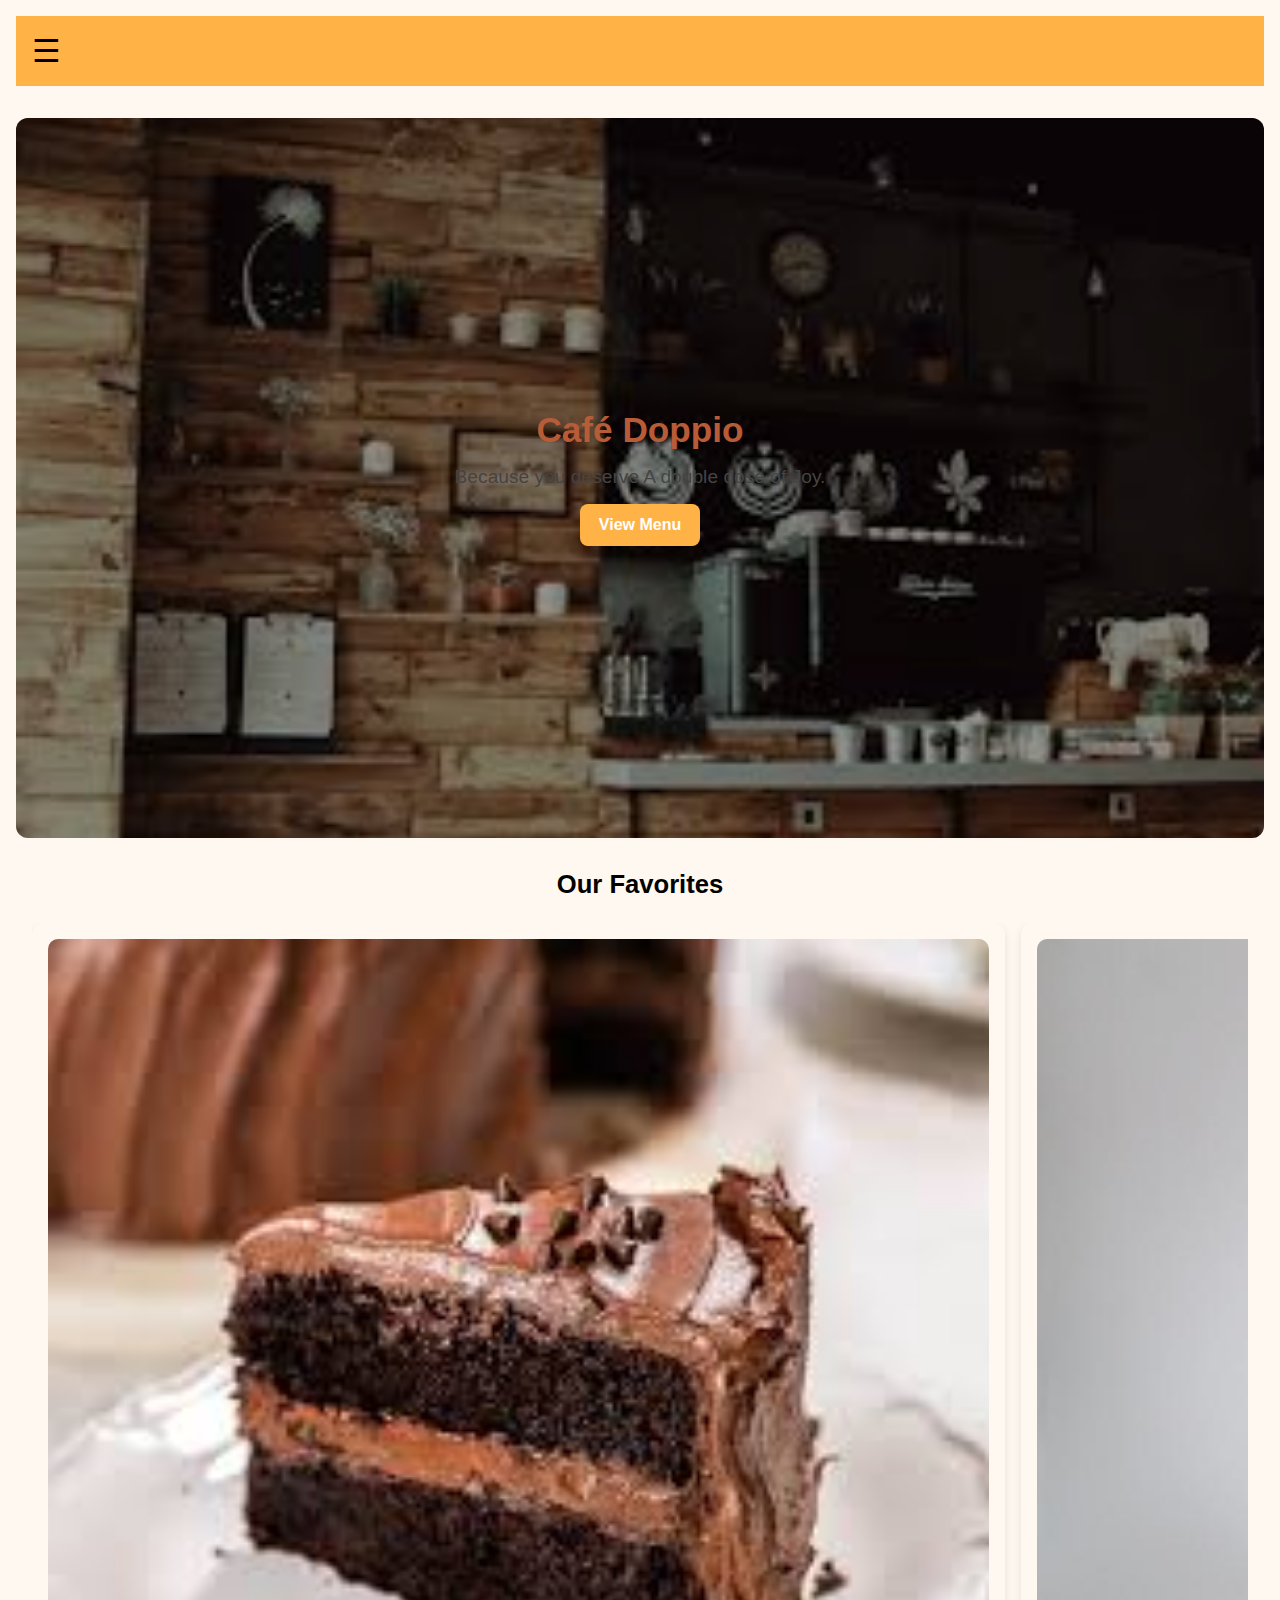
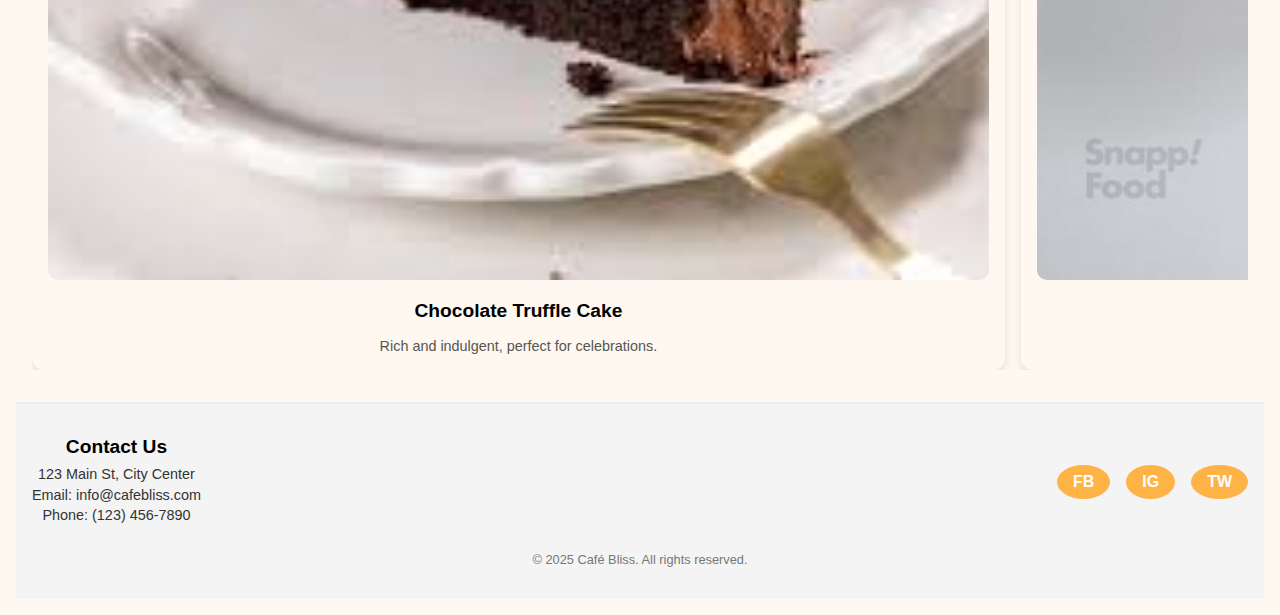
<file: cafe-website/index.html>
<!DOCTYPE html>
<html lang="en">
<head>
  <meta charset="UTF-8" />
  <meta name="viewport" content="width=device-width, initial-scale=1.0"/>
  <title>Café Bliss</title>
  <link rel="stylesheet" href="css/styles.css" />
</head>
<body>

  <header>
    <div class="burger" onclick="toggleMenu()">☰</div>
    <nav id="side-menu" class="hidden">
      <a href="index.html">Home</a>
      <a href="menu.html">Menu</a>
      <a href="locations.html">Locations</a>
      <a href="about.html">About Us</a>
    </nav>
  </header>

  <!-- Hero Section -->
  <main>
    <section class="hero">
      <div class="hero-text">
        <h1>Café Doppio</h1>
        <p>Because you deserve A double dose of Joy.</p>
        <a href="menu.html" class="cta-button">View Menu</a>
      </div>
    </section>

    <!-- Product Gallery -->
    <section class="product-gallery">
      <h2>Our Favorites</h2>
      <div class="products">
        <div class="product-card">
          <img src="images/cake1.jpg" alt="Chocolate Cake" />
          <h3>Chocolate Truffle Cake</h3>
          <p>Rich and indulgent, perfect for celebrations.</p>
        </div>
        <div class="product-card">
          <img src="images/drink1.jpg" alt="Iced Latte" />
          <h3>Classic Iced Latte</h3>
          <p>Bold espresso with cold milk over ice.</p>
        </div>
        <div class="product-card">
          <img src="images/bakery-item1.jpg" alt="newyork roll" />
          <h3>Vanilla Dream Cupcake</h3>
          <p>Light, fluffy, and topped with buttercream.</p>
        </div>
      </div>
    </section>
  </main>

  <script src="js/script.js"></script>
<!-- Footer Section -->
<footer>
    <div class="footer-content">
      <div class="contact-info">
        <h3>Contact Us</h3>
        <p>123 Main St, City Center</p>
        <p>Email: info@cafebliss.com</p>
        <p>Phone: (123) 456-7890</p>
      </div>
      <div class="social-links">
        <a href="#" target="_blank" class="social-icon">FB</a>
        <a href="#" target="_blank" class="social-icon">IG</a>
        <a href="#" target="_blank" class="social-icon">TW</a>
      </div>
    </div>
    <p class="footer-bottom">© 2025 Café Bliss. All rights reserved.</p>
  </footer>
  
</body>
</html>
</file>
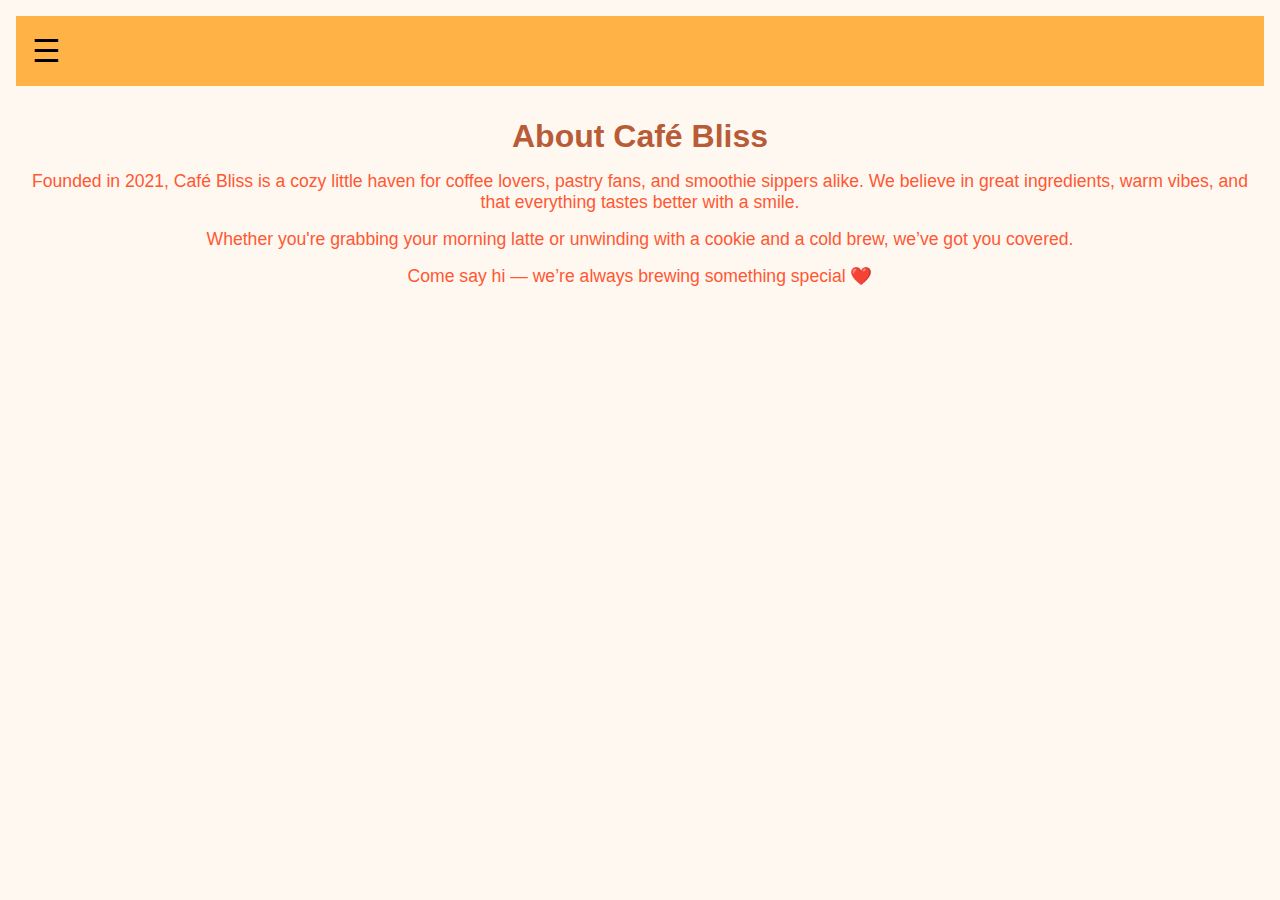
<file: about.html>
<!DOCTYPE html>
<html lang="en">
<head>
  <meta charset="UTF-8" />
  <meta name="viewport" content="width=device-width, initial-scale=1.0"/>
  <title>About Us | Café Bliss</title>
  <link rel="stylesheet" href="css/styles.css" />
</head>
<body>

  <header>
    <div class="burger" onclick="toggleMenu()">☰</div>
    <nav id="side-menu" class="hidden">
      <a href="index.html">Home</a>
      <a href="menu.html">Menu</a>
      <a href="locations.html">Locations</a>
      <a href="about.html">About Us</a>
    </nav>
  </header>

  <main>
    <h1>About Café Bliss</h1>
    <p>
      Founded in 2021, Café Bliss is a cozy little haven for coffee lovers, pastry fans, and smoothie sippers alike. 
      We believe in great ingredients, warm vibes, and that everything tastes better with a smile.
    </p>
    <p>
      Whether you're grabbing your morning latte or unwinding with a cookie and a cold brew, we’ve got you covered.
    </p>
    <p>
      Come say hi — we’re always brewing something special ❤️
    </p>
  </main>

  <script src="js/script.js"></script>
</body>
</html>
</file>
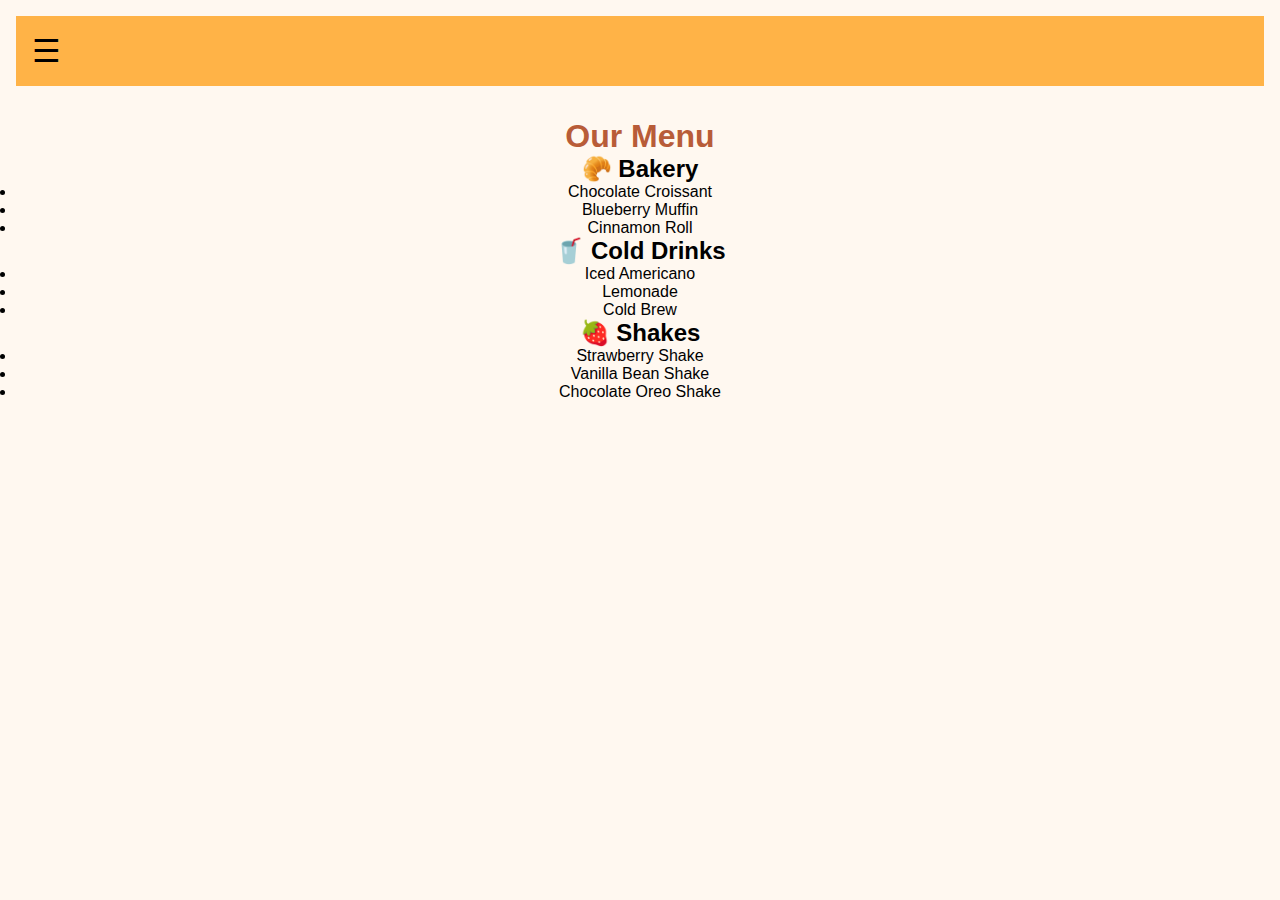
<file: cafe-website/menu.html>
<!DOCTYPE html>
<html lang="en">
<head>
  <meta charset="UTF-8" />
  <meta name="viewport" content="width=device-width, initial-scale=1.0"/>
  <title>Menu | Café Bliss</title>
  <link rel="stylesheet" href="css/styles.css" />
</head>
<body>

  <header>
    <div class="burger" onclick="toggleMenu()">☰</div>
    <nav id="side-menu" class="hidden">
      <a href="index.html">Home</a>
      <a href="menu.html">Menu</a>
      <a href="locations.html">Locations</a>
      <a href="about.html">About Us</a>
    </nav>
  </header>

  <main>
    <h1>Our Menu</h1>

    <section>
      <h2>🥐 Bakery</h2>
      <ul>
        <li>Chocolate Croissant</li>
        <li>Blueberry Muffin</li>
        <li>Cinnamon Roll</li>
      </ul>
    </section>

    <section>
      <h2>🥤 Cold Drinks</h2>
      <ul>
        <li>Iced Americano</li>
        <li>Lemonade</li>
        <li>Cold Brew</li>
      </ul>
    </section>

    <section>
      <h2>🍓 Shakes</h2>
      <ul>
        <li>Strawberry Shake</li>
        <li>Vanilla Bean Shake</li>
        <li>Chocolate Oreo Shake</li>
      </ul>
    </section>
  </main>

  <script src="js/script.js"></script>
</body>
</html>
</file>
<file: cafe-website/css/styles.css>
/* Reset some default styles */
* {
    box-sizing: border-box;
    margin: 0;
    padding: 0;
  }
  
  body {
    font-family: 'Arial', sans-serif;
    background-color: #fff8f0;
    padding: 1rem;
  }
  
  /* Header styling */
  header {
    background-color: #ffb347;
    padding: 1rem;
    position: relative;
    display: flex;
    justify-content: space-between;
    align-items: center;
  }
  
  /* Burger icon */
  .burger {
    font-size: 2rem;
    cursor: pointer;
  }
  
  /* Side navigation menu */
  #side-menu {
    position: absolute;
    top: 60px;
    left: 0;
    width: 100%;
    background-color: #ffe5b4;
    display: flex;
    flex-direction: column;
    gap: 1rem;
    padding: 1rem;
    z-index: 10;
  }
  
  #side-menu a {
    text-decoration: none;
    color: #333;
    font-size: 1.2rem;
  }
  
  #side-menu.hidden {
    display: none;
  }
  
  /* Main content */
  main {
    margin-top: 2rem;
    text-align: center;
  }
  
  main h1 {
    font-size: 2rem;
    color: #b85c38;
  }
  
  main p {
    margin-top: 1rem;
    font-size: 1.1rem;
    color: #444;
  }
  /* Hero Section */
.hero {
    position: relative;
    background-image: url('../images/hero.jpg'); /* Replace with your image */
    background-size: cover;
    background-position: center;
    height: 80vh;
    border-radius: 12px;
    display: flex;
    align-items: center;
    justify-content: center;
    margin-top: 1rem;
    color: white;
    text-align: center;
    padding: 1rem;
  }
  
  .hero::after {
    content: "";
    position: absolute;
    top: 0; left: 0;
    width: 100%; height: 100%;
    background-color: rgba(0, 0, 0, 0.4); /* overlay */
    border-radius: 12px;
    z-index: 1;
  }
  
  .hero-text {
    position: relative;
    z-index: 2;
  }
  
  .hero h1 {
    font-size: 2.2rem;
    margin-bottom: 0.5rem;
  }
  
  .hero p {
    font-size: 1.2rem;
    margin-bottom: 1rem;
  }
  
  .cta-button {
    display: inline-block;
    background-color: #ffb347;
    color: white;
    padding: 0.75rem 1.2rem;
    border-radius: 8px;
    text-decoration: none;
    font-weight: bold;
    transition: background-color 0.3s ease;
  }
  
  .cta-button:hover {
    background-color: #e89b1d;
  }
  .product-gallery {
    padding: 2rem 1rem;
    text-align: center;
  }
  
  .product-gallery h2 {
    font-size: 1.6rem;
    margin-bottom: 1.5rem;
  }
  
  .products {
    display: flex;
    overflow-x: auto;
    gap: 1rem;
    scroll-snap-type: x mandatory;
    -webkit-overflow-scrolling: touch;
  }
  
  .product-card {
    flex: 0 0 80%;
    background-color: #fff8f0;
    border-radius: 12px;
    padding: 1rem;
    scroll-snap-align: center;
    box-shadow: 0 4px 10px rgba(0,0,0,0.1);
  }
  
  .product-card img {
    width: 100%;
    border-radius: 10px;
    margin-bottom: 0.5rem;
  }
  
  .product-card h3 {
    margin: 0.5rem 0 0.3rem;
    font-size: 1.2rem;
  }
  
  .product-card p {
    font-size: 0.9rem;
    color: #555;
  }
  /* Footer */
footer {
    background-color: #f4f4f4;
    padding: 2rem 1rem;
    text-align: center;
    border-top: 2px solid #eee;
  }
  
  .footer-content {
    display: flex;
    justify-content: space-between;
    align-items: center;
    flex-wrap: wrap;
    gap: 1rem;
  }
  
  .contact-info h3 {
    font-size: 1.2rem;
    margin-bottom: 0.5rem;
  }
  
  .contact-info p {
    margin: 0.3rem 0;
    font-size: 0.9rem;
    color: #333;
  }
  
  .social-links {
    display: flex;
    gap: 1rem;
  }
  
  .social-icon {
    display: inline-block;
    padding: 0.5rem 1rem;
    background-color: #ffb347;
    color: white;
    text-decoration: none;
    border-radius: 50%;
    font-weight: bold;
    transition: background-color 0.3s ease;
  }
  
  .social-icon:hover {
    background-color: #e89b1d;
  }
  
  .footer-bottom {
    margin-top: 1.5rem;
    font-size: 0.8rem;
    color: #777;
  }
</file>
<file: css/styles.css>
/* Reset some default styles */
* {
    box-sizing: border-box;
    margin: 0;
    padding: 0;
  }
  
  body {
    font-family: 'Arial', sans-serif;
    background-color: #fff8f0;
    padding: 1rem;
  }
  
  /* Header styling */
  header {
    background-color: #ffb347;
    padding: 1rem;
    position: relative;
    display: flex;
    justify-content: space-between;
    align-items: center;
  }
  
  /* Burger icon */
  .burger {
    font-size: 2rem;
    cursor: pointer;
  }
  
  /* Side navigation menu */
  #side-menu {
    position: absolute;
    top: 60px;
    left: 0;
    width: 100%;
    background-color: #ffe5b4;
    display: flex;
    flex-direction: column;
    gap: 1rem;
    padding: 1rem;
    z-index: 10;
  }
  
  #side-menu a {
    text-decoration: none;
    color: #333;
    font-size: 1.2rem;
  }
  
  #side-menu.hidden {
    display: none;
  }
  
  /* Main content */
  main {
    margin-top: 2rem;
    text-align: center;
  }
  
  main h1 {
    font-size: 2rem;
    color: #b85c38;
  }
  
  main p {
    margin-top: 1rem;
    font-size: 1.1rem;
    color: #ff5733;
  }
  /* Hero Section */
.hero {
    position: relative;
    background-image: url('../images/hero.jpg'); /* Replace with your image */
    background-size: cover;
    background-position: center;
    height: 80vh;
    border-radius: 12px;
    display: flex;
    align-items: center;
    justify-content: center;
    margin-top: 1rem;
    color: white;
    text-align: center;
    padding: 1rem;
  }
  
  .hero::after {
    content: "";
    position: absolute;
    top: 0; left: 0;
    width: 100%; height: 100%;
    background-color: rgba(0, 0, 0, 0.4); /* overlay */
    border-radius: 12px;
    z-index: 1;
  }
  
  .hero-text {
    position: relative;
    z-index: 2;
  }
  
  .hero h1 {
    font-size: 2.2rem;
    margin-bottom: 0.5rem;
  }
  
  .hero p {
    font-size: 1.2rem;
    margin-bottom: 1rem;
  }
  
  .cta-button {
    display: inline-block;
    background-color: #ffb347;
    color: white;
    padding: 0.75rem 1.2rem;
    border-radius: 8px;
    text-decoration: none;
    font-weight: bold;
    transition: background-color 0.3s ease;
  }
  
  .cta-button:hover {
    background-color: #e89b1d;
  }
  .product-gallery {
    padding: 2rem 1rem;
    text-align: center;
  }
  
  .product-gallery h2 {
    font-size: 1.6rem;
    margin-bottom: 1.5rem;
  }
  
  .products {
    display: flex;
    overflow-x: auto;
    gap: 1rem;
    scroll-snap-type: x mandatory;
    -webkit-overflow-scrolling: touch;
  }
  
  .product-card {
    flex: 0 0 80%;
    background-color: #fff8f0;
    border-radius: 12px;
    padding: 1rem;
    scroll-snap-align: center;
    box-shadow: 0 4px 10px rgba(0,0,0,0.1);
  }
  
  .product-card img {
    width: 100%;
    border-radius: 10px;
    margin-bottom: 0.5rem;
  }
  
  .product-card h3 {
    margin: 0.5rem 0 0.3rem;
    font-size: 1.2rem;
  }
  
  .product-card p {
    font-size: 0.9rem;
    color: #555;
  }
  /* Footer */
footer {
    background-color: #f4f4f4;
    padding: 2rem 1rem;
    text-align: center;
    border-top: 2px solid #eee;
  }
  
  .footer-content {
    display: flex;
    justify-content: space-between;
    align-items: center;
    flex-wrap: wrap;
    gap: 1rem;
  }
  
  .contact-info h3 {
    font-size: 1.2rem;
    margin-bottom: 0.5rem;
  }
  
  .contact-info p {
    margin: 0.3rem 0;
    font-size: 0.9rem;
    color: #333;
  }
  
  .social-links {
    display: flex;
    gap: 1rem;
  }
  
  .social-icon {
    display: inline-block;
    padding: 0.5rem 1rem;
    background-color: #ffb347;
    color: white;
    text-decoration: none;
    border-radius: 50%;
    font-weight: bold;
    transition: background-color 0.3s ease;
  }
  
  .social-icon:hover {
    background-color: #e89b1d;
  }
  
  .footer-bottom {
    margin-top: 1.5rem;
    font-size: 0.8rem;
    color: #777;
  }
</file>
